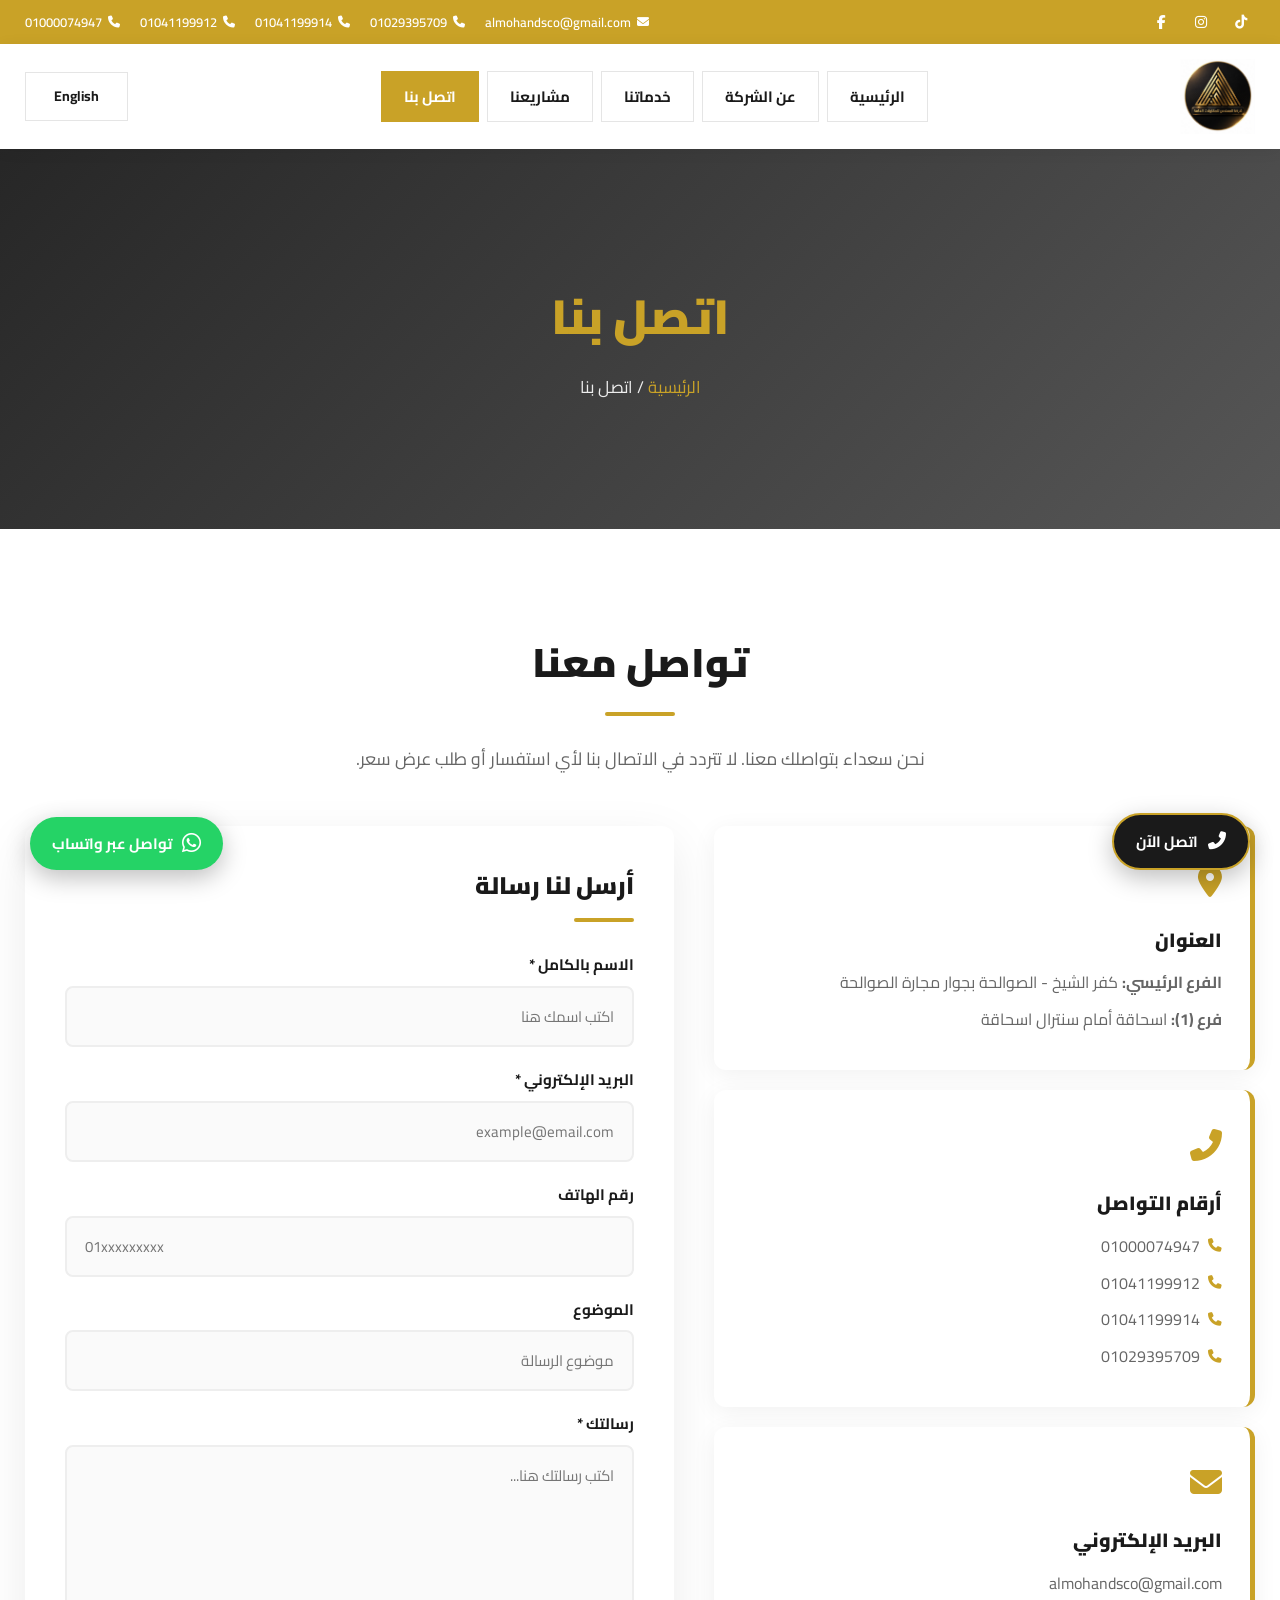
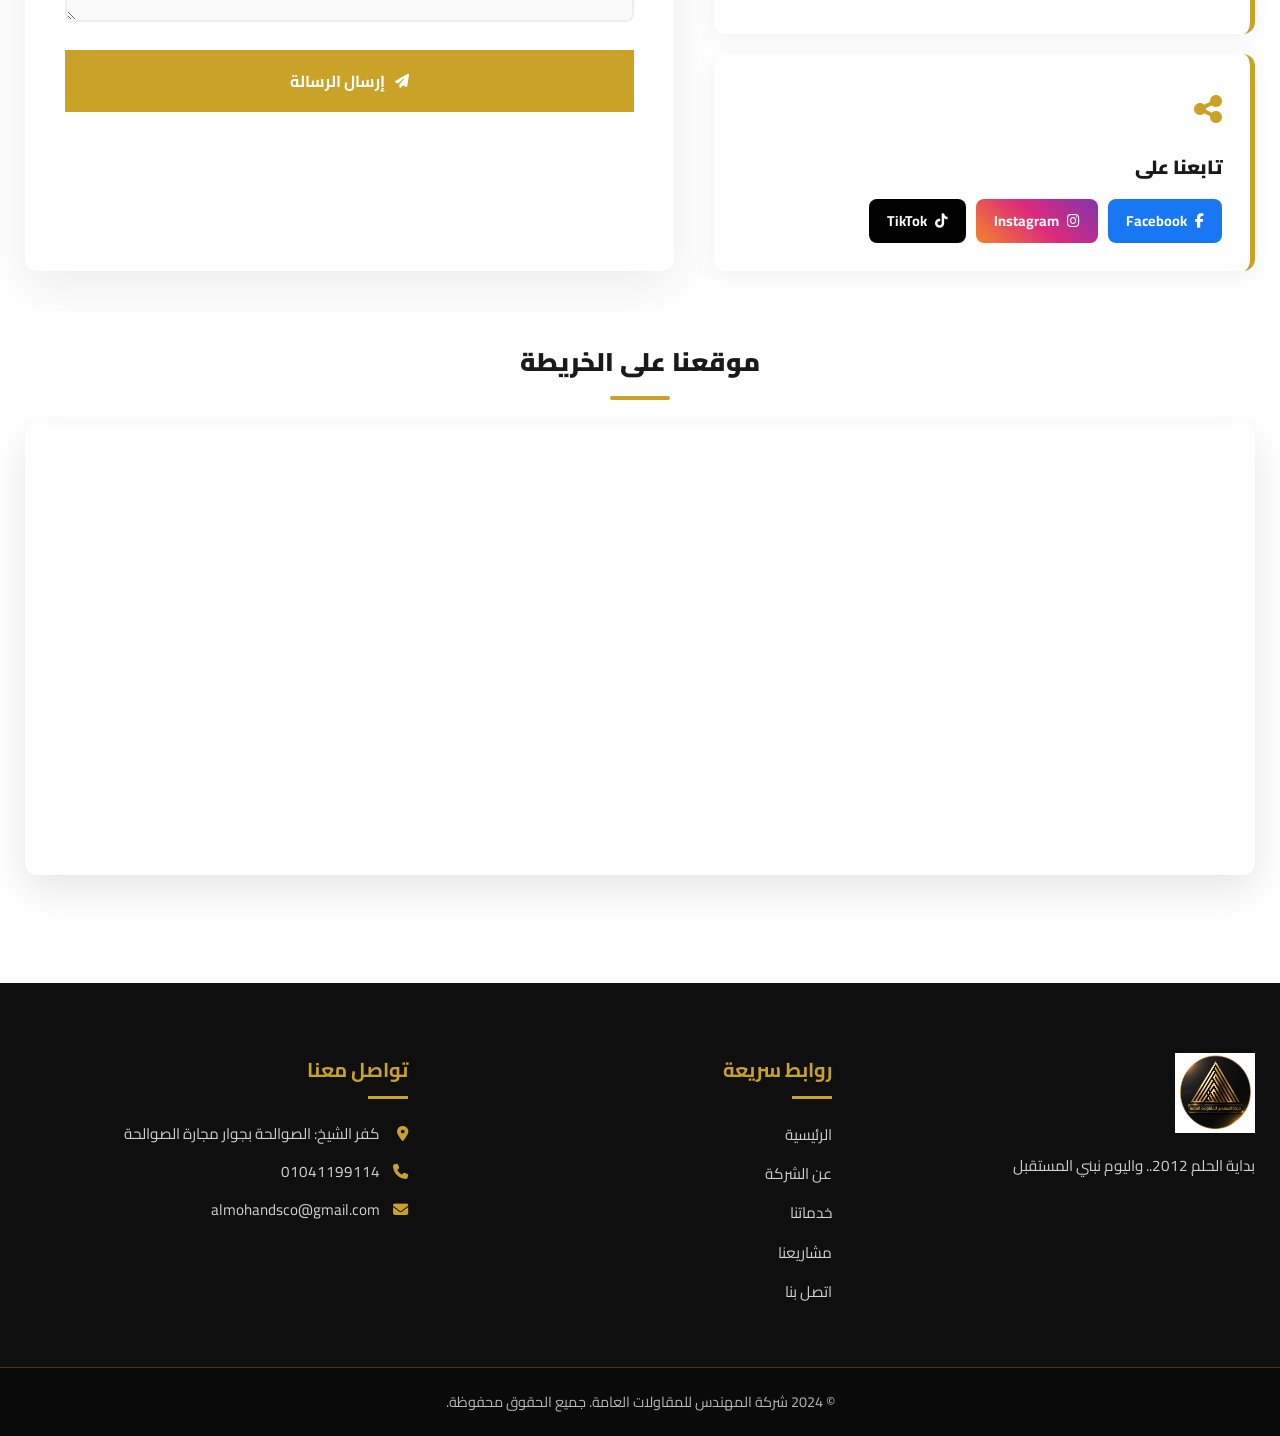
<file: contact.html>
<!DOCTYPE html>
<html lang="ar" dir="rtl">
<head>
    <meta charset="UTF-8">
    <meta name="viewport" content="width=device-width, initial-scale=1.0">
    <title>اتصل بنا | شركة المهندس للمقاولات العامة</title>
    <meta name="description" content="تواصل مع شركة المهندس للمقاولات العامة">
    
    <link rel="icon" type="image/png" href="images/logo.png">
    <link rel="stylesheet" href="css/style.css">
    <link href="https://fonts.googleapis.com/css2?family=Cairo:wght@400;600;700;900&display=swap" rel="stylesheet">
    <link rel="stylesheet" href="https://cdnjs.cloudflare.com/ajax/libs/font-awesome/6.4.0/css/all.min.css">
</head>
<body>

    <div class="top-bar">
        <div class="container top-bar-content">
            <div class="top-social">
    <a href="http://www.tiktok.com/@elmohandes84" target="_blank" title="TikTok"><i class="fab fa-tiktok"></i></a>
    <a href="https://www.instagram.com/elmohandes844/" target="_blank" title="Instagram"><i class="fab fa-instagram"></i></a>
    <a href="https://www.facebook.com/share/19fBypR7Ce/?mibextid=wwXIfr" target="_blank" title="Facebook"><i class="fab fa-facebook-f"></i></a>
</div>
            <div class="top-info">
                <a href="mailto:almohandsco@gmail.com"><i class="fas fa-envelope"></i><span>almohandsco@gmail.com</span></a>
                <a href="tel:01029395709"><i class="fas fa-phone"></i><span>01029395709</span></a>
                <a href="tel:01041199914"><i class="fas fa-phone"></i><span>01041199914</span></a>
                <a href="tel:01041199912"><i class="fas fa-phone"></i><span>01041199912</span></a>
                <a href="tel:01000074947"><i class="fas fa-phone"></i><span>01000074947</span></a>
            </div>
        </div>
    </div>

    <header class="header">
        <div class="container header-content">
            <a href="index.html" class="logo">
                <img src="images/logo.png" alt="شركة المهندس للمقاولات العامة">
            </a>
            <nav class="nav">
                <ul>
                    <li><a href="index.html">الرئيسية</a></li>
                    <li><a href="about.html">عن الشركة</a></li>
                    <li><a href="services.html">خدماتنا</a></li>
                    <li><a href="projects.html">مشاريعنا</a></li>
                    <li><a href="contact.html" class="active">اتصل بنا</a></li>
                </ul>
            </nav>
            <a href="en/contact.html" class="lang-btn">English</a>
            <button class="menu-toggle" onclick="toggleMenu()"><i class="fas fa-bars"></i></button>
        </div>
    </header>

    <section class="page-banner" style="background-image: url('https://images.unsplash.com/photo-1423666639041-f56000c27a9a?w=1920&q=80');">
        <div class="page-banner-overlay"></div>
        <div class="container page-banner-content">
            <h1>اتصل بنا</h1>
            <p><a href="index.html">الرئيسية</a> / اتصل بنا</p>
        </div>
    </section>

    <section class="contact-section">
        <div class="container">
            <h2 class="section-title">تواصل معنا</h2>
            <p class="section-text">
                نحن سعداء بتواصلك معنا. لا تتردد في الاتصال بنا لأي استفسار أو طلب عرض سعر.
            </p>

            <div class="contact-grid">

                <!-- معلومات التواصل -->
                <div class="contact-info">

                    <div class="info-card">
                        <div class="info-icon"><i class="fas fa-map-marker-alt"></i></div>
                        <h3>العنوان</h3>
                        <p><strong>الفرع الرئيسي:</strong> كفر الشيخ - الصوالحة بجوار مجارة الصوالحة</p>
                        <p><strong>فرع (1):</strong> اسحاقة أمام سنترال اسحاقة</p>
                    </div>

                    <div class="info-card">
                        <div class="info-icon"><i class="fas fa-phone-alt"></i></div>
                        <h3>أرقام التواصل</h3>
                        <p><a href="tel:01000074947"><i class="fas fa-phone"></i> 01000074947</a></p>
                        <p><a href="tel:01041199912"><i class="fas fa-phone"></i> 01041199912</a></p>
                        <p><a href="tel:01041199914"><i class="fas fa-phone"></i> 01041199914</a></p>
                        <p><a href="tel:01029395709"><i class="fas fa-phone"></i> 01029395709</a></p>
                    </div>

                    <div class="info-card">
                        <div class="info-icon"><i class="fas fa-envelope"></i></div>
                        <h3>البريد الإلكتروني</h3>
                        <p><a href="mailto:almohandsco@gmail.com">almohandsco@gmail.com</a></p>
                    </div>

                    <div class="info-card">
                        <div class="info-icon"><i class="fas fa-share-alt"></i></div>
                        <h3>تابعنا على</h3>
                        <div class="social-links">
    <a href="https://www.facebook.com/share/19fBypR7Ce/?mibextid=wwXIfr" target="_blank" title="Facebook" class="social-fb"><i class="fab fa-facebook-f"></i> Facebook</a>
    <a href="https://www.instagram.com/elmohandes844/" target="_blank" title="Instagram" class="social-ig"><i class="fab fa-instagram"></i> Instagram</a>
    <a href="http://www.tiktok.com/@elmohandes84" target="_blank" title="TikTok" class="social-tt"><i class="fab fa-tiktok"></i> TikTok</a>
</div>
                    </div>

                </div>

                <!-- نموذج التواصل -->
                <div class="contact-form-wrapper">
                    <form class="contact-form" id="contactForm">
                        <h3>أرسل لنا رسالة</h3>

                        <div class="form-group">
                            <label>الاسم بالكامل *</label>
                            <input type="text" name="name" placeholder="اكتب اسمك هنا" required>
                        </div>

                        <div class="form-group">
                            <label>البريد الإلكتروني *</label>
                            <input type="email" name="email" placeholder="example@email.com" required>
                        </div>

                        <div class="form-group">
                            <label>رقم الهاتف</label>
                            <input type="tel" name="phone" placeholder="01xxxxxxxxx">
                        </div>

                        <div class="form-group">
                            <label>الموضوع</label>
                            <input type="text" name="subject" placeholder="موضوع الرسالة">
                        </div>

                        <div class="form-group">
                            <label>رسالتك *</label>
                            <textarea name="message" rows="5" placeholder="اكتب رسالتك هنا..." required></textarea>
                        </div>

                        <button type="submit" class="btn-primary btn-submit">
                            <i class="fas fa-paper-plane"></i>
                            إرسال الرسالة
                        </button>
                    </form>
                </div>

            </div>

            <!-- الخريطة -->
            <div class="map-container">
                <h3>موقعنا على الخريطة</h3>
                <iframe 
                    src="https://www.google.com/maps/embed?pb=!1m18!1m12!1m3!1d3418.5!2d30.9!3d31.1!2m3!1f0!2f0!3f0!3m2!1i1024!2i768!4f13.1!3m3!1m2!1s0x0%3A0x0!2zMzHCsDA2JzAwLjAiTiAzMMKwNTQnMDAuMCJF!5e0!3m2!1sen!2seg!4v1234567890"
                    width="100%" height="450" style="border:0;" allowfullscreen="" loading="lazy">
                </iframe>
            </div>

        </div>
    </section>

    <footer class="footer">
        <div class="container footer-content">
            <div class="footer-col">
                <img src="images/logo.png" alt="المهندس" class="footer-logo">
                <p>بداية الحلم 2012.. واليوم نبني المستقبل</p>
            </div>
            <div class="footer-col">
                <h3>روابط سريعة</h3>
                <ul>
                    <li><a href="index.html">الرئيسية</a></li>
                    <li><a href="about.html">عن الشركة</a></li>
                    <li><a href="services.html">خدماتنا</a></li>
                    <li><a href="projects.html">مشاريعنا</a></li>
                    <li><a href="contact.html">اتصل بنا</a></li>
                </ul>
            </div>
            <div class="footer-col">
                <h3>تواصل معنا</h3>
                <p><i class="fas fa-map-marker-alt"></i> كفر الشيخ: الصوالحة بجوار مجارة الصوالحة</p>
                <p><i class="fas fa-phone"></i> 01041199114</p>
                <p><i class="fas fa-envelope"></i> almohandsco@gmail.com</p>
            </div>
        </div>
        <div class="footer-bottom">
            <p>© 2024 شركة المهندس للمقاولات العامة. جميع الحقوق محفوظة.</p>
        </div>
    </footer>

    <a href="https://wa.me/201041199114" class="float-btn whatsapp-btn" target="_blank" title="تواصل عبر واتساب">
        <i class="fab fa-whatsapp"></i>
        <span>تواصل عبر واتساب</span>
    </a>
    <a href="tel:01041199114" class="float-btn call-btn" title="اتصل الآن">
        <i class="fas fa-phone-alt"></i>
        <span>اتصل الآن</span>
    </a>

    <script src="js/main.js"></script>
</body>
</html>
</file>
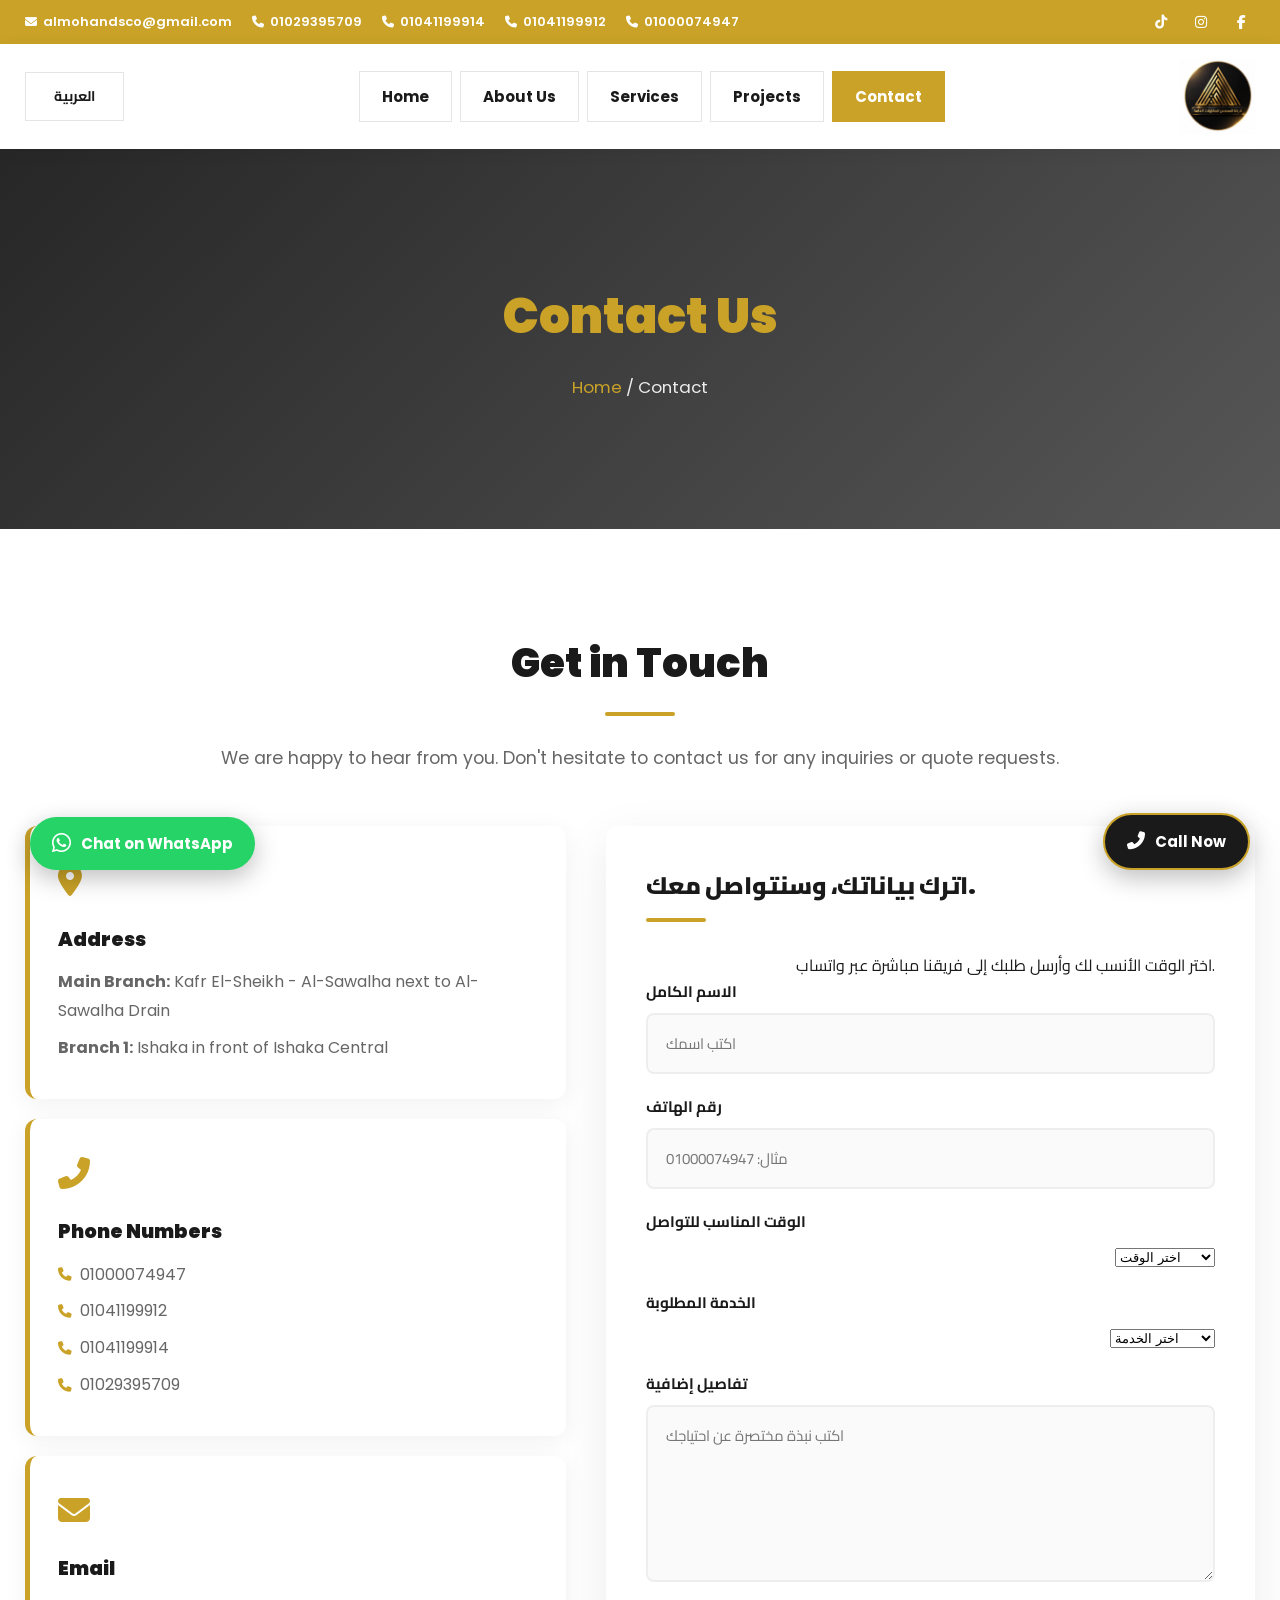
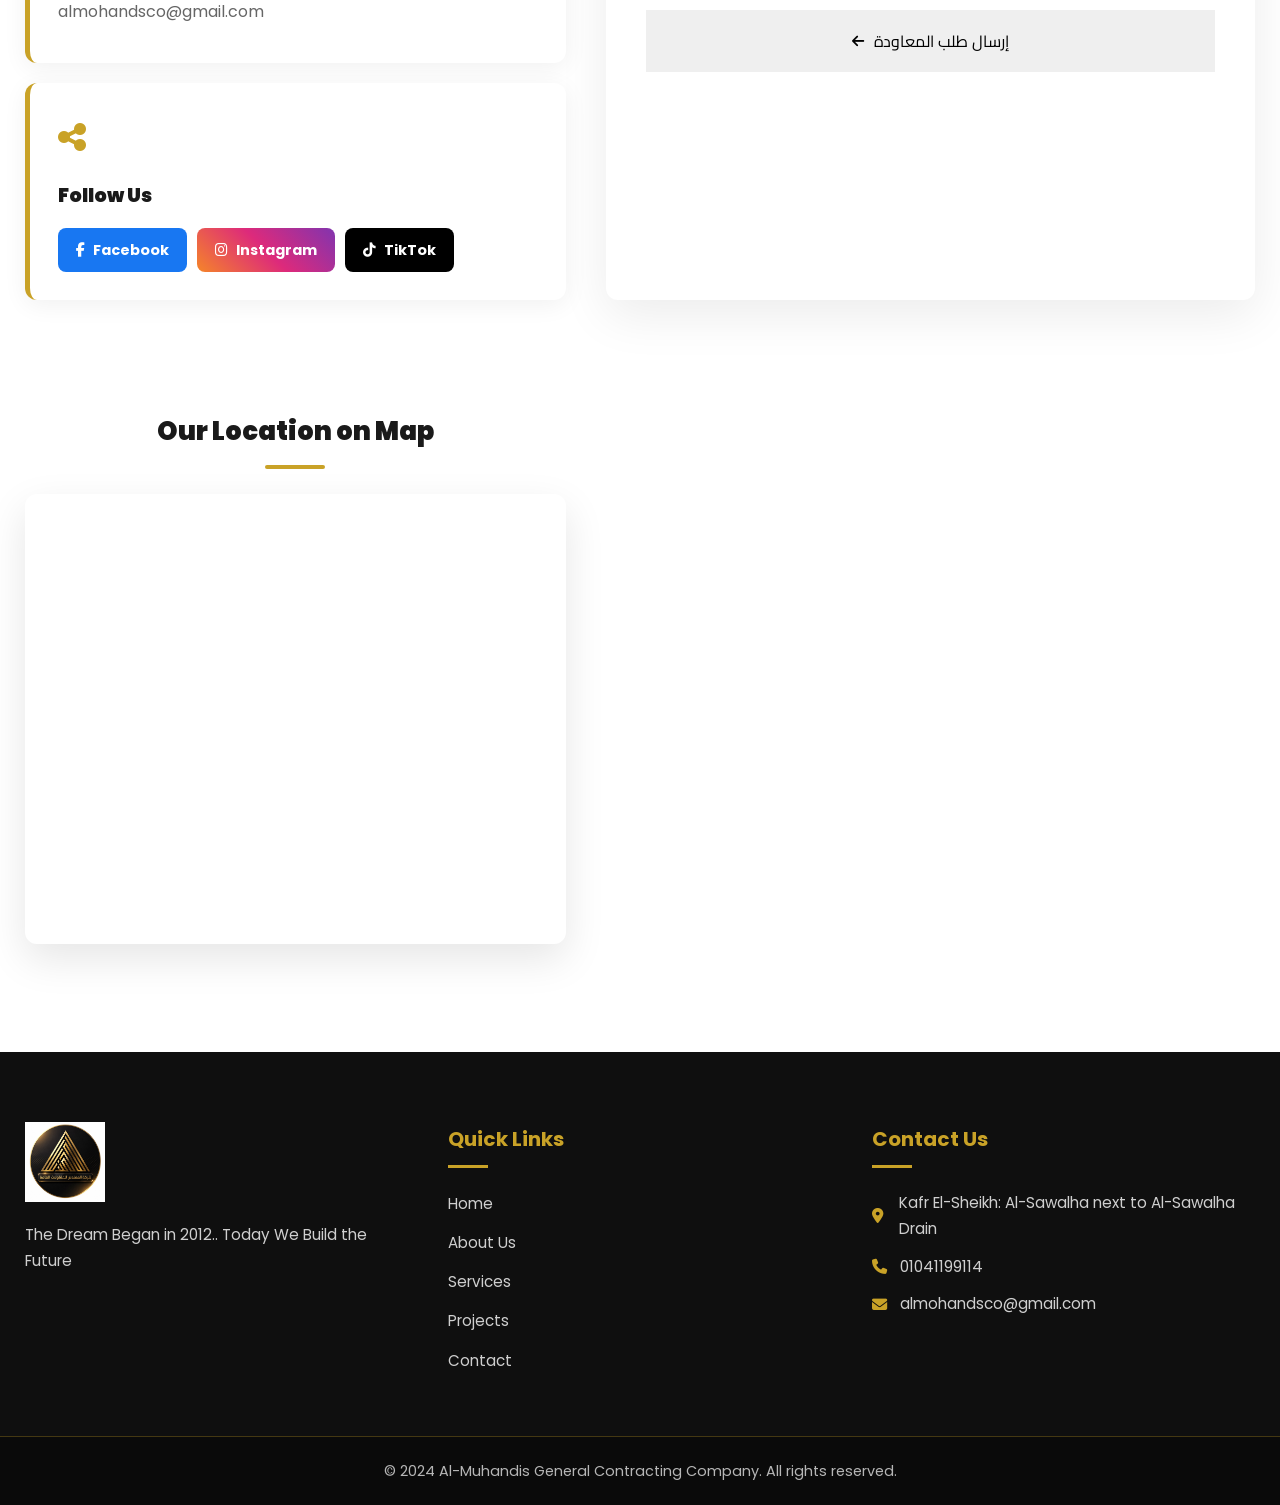
<file: en/contact.html>
<!DOCTYPE html>
<html lang="en" dir="ltr">
<head>
    <meta charset="UTF-8">
    <meta name="viewport" content="width=device-width, initial-scale=1.0">
    <title>Contact Us | Al-Muhandis Contracting</title>
    
    <link rel="icon" type="image/png" href="../images/logo.png">
    <link rel="stylesheet" href="../css/style.css">
    <link href="https://fonts.googleapis.com/css2?family=Poppins:wght@400;600;700;900&family=Cairo:wght@400;600;700;900&display=swap" rel="stylesheet">
    <link rel="stylesheet" href="https://cdnjs.cloudflare.com/ajax/libs/font-awesome/6.4.0/css/all.min.css">
    <style>
/* إصلاح قاطع للنسخة الإنجليزية */
.hero-content,
.hero-subtitle,
.hero-title,
.hero-desc,
.btn-outline {
    direction: ltr !important;
    text-align: left !important;
    align-items: flex-start !important;
}

.hero-content {
    align-items: flex-start !important;
}

.hero-title::after {
    margin-left: 0 !important;
    margin-right: auto !important;
}

.btn-outline {
    align-self: flex-start !important;
}

.year-card {
    right: auto !important;
    left: 25px !important;
    border-right: none !important;
    border-left: 4px solid #C9A227 !important;
}

.year-text {
    border-right: none !important;
    border-left: 1px solid rgba(255,255,255,0.3) !important;
    padding-right: 0 !important;
    padding-left: 20px !important;
    text-align: left !important;
}
</style>
</head>
<body class="en-page" dir="ltr">

    <div class="top-bar">
        <div class="container top-bar-content">
            <div class="top-social">
    <a href="http://www.tiktok.com/@elmohandes84" target="_blank" title="TikTok"><i class="fab fa-tiktok"></i></a>
    <a href="https://www.instagram.com/elmohandes844/" target="_blank" title="Instagram"><i class="fab fa-instagram"></i></a>
    <a href="https://www.facebook.com/share/19fBypR7Ce/?mibextid=wwXIfr" target="_blank" title="Facebook"><i class="fab fa-facebook-f"></i></a>
</div>
            <div class="top-info">
                <a href="mailto:almohandsco@gmail.com"><i class="fas fa-envelope"></i><span>almohandsco@gmail.com</span></a>
                <a href="tel:01029395709"><i class="fas fa-phone"></i><span>01029395709</span></a>
                <a href="tel:01041199914"><i class="fas fa-phone"></i><span>01041199914</span></a>
                <a href="tel:01041199912"><i class="fas fa-phone"></i><span>01041199912</span></a>
                <a href="tel:01000074947"><i class="fas fa-phone"></i><span>01000074947</span></a>
            </div>
        </div>
    </div>

    <header class="header">
        <div class="container header-content">
            <a href="index.html" class="logo">
                <img src="../images/logo.png" alt="Al-Muhandis">
            </a>
            <nav class="nav">
                <ul>
                    <li><a href="index.html">Home</a></li>
                    <li><a href="about.html">About Us</a></li>
                    <li><a href="services.html">Services</a></li>
                    <li><a href="projects.html">Projects</a></li>
                    <li><a href="contact.html" class="active">Contact</a></li>
                </ul>
            </nav>
            <a href="../contact.html" class="lang-btn">العربية</a>
            <button class="menu-toggle" onclick="toggleMenu()"><i class="fas fa-bars"></i></button>
        </div>
    </header>

    <section class="page-banner" style="background-image: url('https://images.unsplash.com/photo-1423666639041-f56000c27a9a?w=1920&q=80');">
        <div class="page-banner-overlay"></div>
        <div class="container page-banner-content">
            <h1>Contact Us</h1>
            <p><a href="index.html">Home</a> / Contact</p>
        </div>
    </section>

    <section class="contact-section">
        <div class="container">
            <h2 class="section-title">Get in Touch</h2>
            <p class="section-text">
                We are happy to hear from you. Don't hesitate to contact us for any inquiries or quote requests.
            </p>

            <div class="contact-grid">

                <div class="contact-info">

                    <div class="info-card">
                        <div class="info-icon"><i class="fas fa-map-marker-alt"></i></div>
                        <h3>Address</h3>
                        <p><strong>Main Branch:</strong> Kafr El-Sheikh - Al-Sawalha next to Al-Sawalha Drain</p>
                        <p><strong>Branch 1:</strong> Ishaka in front of Ishaka Central</p>
                    </div>

                    <div class="info-card">
                        <div class="info-icon"><i class="fas fa-phone-alt"></i></div>
                        <h3>Phone Numbers</h3>
                        <p><a href="tel:01000074947"><i class="fas fa-phone"></i> 01000074947</a></p>
                        <p><a href="tel:01041199912"><i class="fas fa-phone"></i> 01041199912</a></p>
                        <p><a href="tel:01041199914"><i class="fas fa-phone"></i> 01041199914</a></p>
                        <p><a href="tel:01029395709"><i class="fas fa-phone"></i> 01029395709</a></p>
                    </div>

                    <div class="info-card">
                        <div class="info-icon"><i class="fas fa-envelope"></i></div>
                        <h3>Email</h3>
                        <p><a href="mailto:almohandsco@gmail.com">almohandsco@gmail.com</a></p>
                    </div>

                    <div class="info-card">
                        <div class="info-icon"><i class="fas fa-share-alt"></i></div>
                        <h3>Follow Us</h3>
                        <div class="social-links">
    <a href="https://www.facebook.com/share/19fBypR7Ce/?mibextid=wwXIfr" target="_blank" title="Facebook" class="social-fb"><i class="fab fa-facebook-f"></i> Facebook</a>
    <a href="https://www.instagram.com/elmohandes844/" target="_blank" title="Instagram" class="social-ig"><i class="fab fa-instagram"></i> Instagram</a>
    <a href="http://www.tiktok.com/@elmohandes84" target="_blank" title="TikTok" class="social-tt"><i class="fab fa-tiktok"></i> TikTok</a>
</div>
                    </div>

                </div>

                <div class="contact-form-wrapper">
    <form class="contact-form" id="contactForm" action="https://formspree.io/f/xxxxxxxx" method="POST">
        
        <h3>اترك بياناتك، وسنتواصل معك.</h3>
        <p class="form-desc">اختر الوقت الأنسب لك وأرسل طلبك إلى فريقنا مباشرة عبر واتساب.</p>

        <div class="form-row">
            <div class="form-group">
                <label>الاسم الكامل</label>
                <input type="text" name="name" placeholder="اكتب اسمك" required>
            </div>
            <div class="form-group">
                <label>رقم الهاتف</label>
                <input type="tel" name="phone" placeholder="مثال: 01000074947" required>
            </div>
        </div>

        <div class="form-row">
            <div class="form-group">
                <label>الوقت المناسب للتواصل</label>
                <select name="time" required>
                    <option value="">اختر الوقت</option>
                    <option value="صباحاً (9 - 12)">صباحاً (9 - 12)</option>
                    <option value="ظهراً (12 - 3)">ظهراً (12 - 3)</option>
                    <option value="عصراً (3 - 6)">عصراً (3 - 6)</option>
                    <option value="مساءً (6 - 9)">مساءً (6 - 9)</option>
                </select>
            </div>
            <div class="form-group">
                <label>الخدمة المطلوبة</label>
                <select name="service" required>
                    <option value="">اختر الخدمة</option>
                    <option value="تنفيذ">تنفيذ</option>
                    <option value="تصميم">تصميم</option>
                    <option value="إشراف هندسي">إشراف هندسي</option>
                    <option value="توريدات">توريدات</option>
                    <option value="تسويق عقاري">تسويق عقاري</option>
                    <option value="تطوير عقاري">تطوير عقاري</option>
                </select>
            </div>
        </div>

        <div class="form-group">
            <label>تفاصيل إضافية</label>
            <textarea name="details" rows="5" placeholder="اكتب نبذة مختصرة عن احتياجك"></textarea>
        </div>

        <button type="submit" class="btn-submit">
            <i class="fas fa-arrow-left"></i>
            إرسال طلب المعاودة
        </button>
    </form>
</div>

            <div class="map-container">
                <h3>Our Location on Map</h3>
                <iframe 
                    src="https://www.google.com/maps/embed?pb=!1m18!1m12!1m3!1d3418.5!2d30.9!3d31.1!2m3!1f0!2f0!3f0!3m2!1i1024!2i768!4f13.1!3m3!1m2!1s0x0%3A0x0!2zMzHCsDA2JzAwLjAiTiAzMMKwNTQnMDAuMCJF!5e0!3m2!1sen!2seg!4v1234567890"
                    width="100%" height="450" style="border:0;" allowfullscreen="" loading="lazy">
                </iframe>
            </div>

        </div>
    </section>

    <footer class="footer">
        <div class="container footer-content">
            <div class="footer-col">
                <img src="../images/logo.png" alt="Al-Muhandis" class="footer-logo">
                <p>The Dream Began in 2012.. Today We Build the Future</p>
            </div>
            <div class="footer-col">
                <h3>Quick Links</h3>
                <ul>
                    <li><a href="index.html">Home</a></li>
                    <li><a href="about.html">About Us</a></li>
                    <li><a href="services.html">Services</a></li>
                    <li><a href="projects.html">Projects</a></li>
                    <li><a href="contact.html">Contact</a></li>
                </ul>
            </div>
            <div class="footer-col">
                <h3>Contact Us</h3>
                <p><i class="fas fa-map-marker-alt"></i> Kafr El-Sheikh: Al-Sawalha next to Al-Sawalha Drain</p>
                <p><i class="fas fa-phone"></i> 01041199114</p>
                <p><i class="fas fa-envelope"></i> almohandsco@gmail.com</p>
            </div>
        </div>
        <div class="footer-bottom">
            <p>© 2024 Al-Muhandis General Contracting Company. All rights reserved.</p>
        </div>
    </footer>

    <a href="https://wa.me/201041199114" class="float-btn whatsapp-btn" target="_blank">
        <i class="fab fa-whatsapp"></i>
        <span>Chat on WhatsApp</span>
    </a>
    <a href="tel:01041199114" class="float-btn call-btn">
        <i class="fas fa-phone-alt"></i>
        <span>Call Now</span>
    </a>

    <script src="../js/main.js"></script>
</body>
</html>
</file>
<file: css/style.css>
/* ============ إعدادات عامة ============ */
* {
    margin: 0;
    padding: 0;
    box-sizing: border-box;
}

:root {
    --gold: #C9A227;
    --gold-dark: #A8871B;
    --black: #1A1A1A;
    --dark: #0F0F0F;
    --white: #FFFFFF;
    --light: #F8F8F8;
    --gray: #666666;
    --border: #E5E5E5;
}

html {
    scroll-behavior: smooth;
}

body {
    font-family: 'Cairo', sans-serif;
    color: var(--black);
    line-height: 1.7;
    direction: rtl;
    background: var(--white);
    overflow-x: hidden;
}

.container {
    max-width: 1300px;
    margin: 0 auto;
    padding: 0 25px;
}

a {
    text-decoration: none;
    color: inherit;
    transition: all 0.3s;
}

img {
    max-width: 100%;
    display: block;
}

/* ============ الشريط العلوي ============ */
.top-bar {
    background: var(--gold);
    color: var(--white);
    font-size: 13px;
    padding: 8px 0;
}

.top-bar-content {
    display: flex;
    justify-content: space-between;
    align-items: center;
    gap: 20px;
    flex-wrap: wrap;
}

.top-info {
    display: flex;
    gap: 20px;
    flex-wrap: wrap;
    align-items: center;
}

.top-info a {
    color: var(--white);
    display: flex;
    align-items: center;
    gap: 6px;
    font-weight: 600;
}

.top-info a:hover {
    opacity: 0.85;
}

.top-info i {
    font-size: 12px;
}

.top-social {
    display: flex;
    gap: 12px;
}

.top-social a {
    color: var(--white);
    font-size: 14px;
    width: 28px;
    height: 28px;
    display: flex;
    align-items: center;
    justify-content: center;
    border-radius: 50%;
    transition: all 0.3s;
}

.top-social a:hover {
    background: rgba(255,255,255,0.2);
    transform: scale(1.1);
}

/* ============ الهيدر ============ */
.header {
    background: var(--white);
    padding: 15px 0;
    box-shadow: 0 2px 15px rgba(0,0,0,0.06);
    position: sticky;
    top: 0;
    z-index: 999;
}

.header-content {
    display: flex;
    align-items: center;
    justify-content: space-between;
    gap: 20px;
}

/* اللوجو */
.logo img {
    height: 75px;
    width: auto;
    transition: transform 0.3s;
}

.logo:hover img {
    transform: scale(1.05);
}

/* الناف بار */
.nav ul {
    display: flex;
    list-style: none;
    gap: 8px;
}

.nav a {
    display: block;
    padding: 12px 22px;
    font-weight: 700;
    font-size: 15px;
    color: var(--black);
    background: var(--white);
    border: 1px solid var(--border);
    transition: all 0.3s;
}

.nav a:hover {
    background: var(--light);
    border-color: var(--gold);
    color: var(--gold);
}

.nav a.active {
    background: var(--gold);
    color: var(--white);
    border-color: var(--gold);
}

/* زر اللغة */
.lang-btn {
    padding: 12px 28px;
    border: 1px solid var(--border);
    font-weight: 700;
    font-size: 14px;
    color: var(--black);
    background: var(--white);
    transition: all 0.3s;
}

.lang-btn:hover {
    background: var(--gold);
    color: var(--white);
    border-color: var(--gold);
}

/* زر القائمة للموبايل */
.menu-toggle {
    display: none;
    background: none;
    border: none;
    font-size: 26px;
    color: var(--black);
    cursor: pointer;
}

/* ============ الهيرو ============ */
.hero {
    position: relative;
    min-height: calc(100vh - 130px);
    display: flex;
    align-items: center;
    overflow: hidden;
    background: var(--black);
}

.hero-bg {
    position: absolute;
    inset: 0;
    z-index: 1;
}

.hero-bg img {
    width: 100%;
    height: 100%;
    object-fit: cover;
    animation: slowZoom 20s ease-in-out infinite alternate;
}

@keyframes slowZoom {
    from { transform: scale(1); }
    to { transform: scale(1.08); }
}

.hero-overlay {
    position: absolute;
    inset: 0;
    background: linear-gradient(90deg, 
        rgba(15,15,15,0.95) 0%, 
        rgba(15,15,15,0.75) 40%, 
        rgba(15,15,15,0.55) 100%);
    z-index: 2;
}

.hero-content {
    position: relative;
    z-index: 3;
    width: 100%;
    color: var(--white);
    padding-top: 60px;
    padding-bottom: 60px;
    min-height: calc(100vh - 130px);
    display: flex;
    flex-direction: column;
    justify-content: center;
}

.hero-subtitle {
    color: var(--gold);
    font-size: 1.15rem;
    font-weight: 600;
    margin-bottom: 25px;
    letter-spacing: 1px;
}

.hero-title {
    font-size: 4rem;
    font-weight: 900;
    line-height: 1.2;
    margin-bottom: 25px;
    max-width: 800px;
}

.hero-title::after {
    content: '';
    display: block;
    width: 80px;
    height: 5px;
    background: var(--gold);
    margin-top: 20px;
    border-radius: 3px;
}

.hero-desc {
    font-size: 1.2rem;
    max-width: 650px;
    margin-bottom: 40px;
    line-height: 1.9;
    color: rgba(255,255,255,0.9);
}

/* زر تعرف على الشركة */
.btn-outline {
    display: inline-flex;
    align-items: center;
    gap: 12px;
    padding: 16px 45px;
    border: 2px solid var(--gold);
    color: var(--white);
    font-weight: 700;
    font-size: 16px;
    background: transparent;
    width: fit-content;
    transition: all 0.3s;
    align-self: flex-start;
}

.btn-outline:hover {
    background: var(--gold);
    color: var(--white);
    transform: translateX(-5px);
}

.btn-outline i {
    transition: transform 0.3s;
}

.btn-outline:hover i {
    transform: translateX(-6px);
}

/* كارت 2012 */
.year-card {
    position: absolute;
    bottom: 60px;
    right: 25px;
    display: flex;
    align-items: center;
    gap: 20px;
    padding: 20px 25px;
    background: rgba(15,15,15,0.6);
    backdrop-filter: blur(10px);
    border-right: 4px solid var(--gold);
    border-radius: 8px;
}

.year {
    font-size: 3.5rem;
    font-weight: 900;
    color: var(--gold);
    line-height: 1;
}

.year-text {
    font-size: 1rem;
    font-weight: 600;
    line-height: 1.5;
    color: var(--white);
    border-right: 1px solid rgba(255,255,255,0.3);
    padding-right: 20px;
}

/* ============ نبذة سريعة ============ */
.quick-about {
    padding: 100px 0;
    text-align: center;
    background: var(--white);
}

.section-title {
    font-size: 2.5rem;
    color: var(--black);
    font-weight: 900;
    margin-bottom: 25px;
    position: relative;
    display: inline-block;
}

.section-title::after {
    content: '';
    display: block;
    width: 70px;
    height: 4px;
    background: var(--gold);
    margin: 15px auto 0;
    border-radius: 2px;
}

.section-text {
    max-width: 850px;
    margin: 0 auto 35px;
    font-size: 1.1rem;
    line-height: 2;
    color: var(--gray);
}

.btn-primary {
    display: inline-block;
    padding: 15px 45px;
    background: var(--gold);
    color: var(--white);
    font-weight: 700;
    font-size: 16px;
    border: 2px solid var(--gold);
    transition: all 0.3s;
}

.btn-primary:hover {
    background: transparent;
    color: var(--gold);
}

/* ============ القطاعات ============ */
.sectors {
    padding: 100px 0;
    background: var(--light);
    text-align: center;
}

.sectors-grid {
    display: grid;
    grid-template-columns: repeat(auto-fit, minmax(200px, 1fr));
    gap: 25px;
    margin-top: 50px;
}

.sector-card {
    background: var(--white);
    padding: 45px 20px;
    border-radius: 10px;
    box-shadow: 0 5px 20px rgba(0,0,0,0.05);
    transition: all 0.4s;
    border-bottom: 4px solid transparent;
    position: relative;
}

.sector-card:hover {
    transform: translateY(-10px);
    box-shadow: 0 15px 40px rgba(201,162,39,0.2);
    border-bottom-color: var(--gold);
}

.sector-icon {
    font-size: 3rem;
    color: var(--gold);
    margin-bottom: 20px;
    transition: transform 0.4s;
}

.sector-card:hover .sector-icon {
    transform: scale(1.15) rotate(-5deg);
}

.sector-card h3 {
    color: var(--black);
    font-size: 1.15rem;
    font-weight: 700;
}

/* ============ الفوتر ============ */
.footer {
    background: var(--dark);
    color: var(--white);
    padding: 70px 0 0;
}

.footer-content {
    display: grid;
    grid-template-columns: repeat(auto-fit, minmax(250px, 1fr));
    gap: 40px;
    padding-bottom: 50px;
}

.footer-logo {
    height: 80px;
    width: auto;
    margin-bottom: 20px;
}

.footer-col h3 {
    color: var(--gold);
    margin-bottom: 22px;
    font-size: 1.25rem;
    font-weight: 700;
    position: relative;
    padding-bottom: 12px;
}

.footer-col h3::after {
    content: '';
    position: absolute;
    bottom: 0;
    right: 0;
    width: 40px;
    height: 3px;
    background: var(--gold);
}

.footer-col p {
    margin-bottom: 12px;
    font-size: 0.95rem;
    color: rgba(255,255,255,0.8);
    display: flex;
    align-items: center;
    gap: 10px;
}

.footer-col p i {
    color: var(--gold);
    width: 18px;
}

.footer-col ul {
    list-style: none;
}

.footer-col ul li {
    margin-bottom: 12px;
}

.footer-col ul a {
    color: rgba(255,255,255,0.8);
    font-size: 0.95rem;
    transition: all 0.3s;
    display: inline-block;
}

.footer-col ul a:hover {
    color: var(--gold);
    transform: translateX(-5px);
}

.footer-bottom {
    background: rgba(0,0,0,0.3);
    text-align: center;
    padding: 22px;
    font-size: 0.9rem;
    color: rgba(255,255,255,0.7);
    border-top: 1px solid rgba(201,162,39,0.3);
}

/* ============ الأزرار العائمة ============ */
.float-btn {
    position: fixed;
    bottom: 30px;
    display: flex;
    align-items: center;
    gap: 10px;
    padding: 14px 22px;
    border-radius: 50px;
    font-weight: 700;
    font-size: 15px;
    color: var(--white);
    box-shadow: 0 8px 25px rgba(0,0,0,0.25);
    z-index: 998;
    transition: all 0.3s;
}

.float-btn:hover {
    transform: translateY(-5px) scale(1.05);
    box-shadow: 0 12px 30px rgba(0,0,0,0.35);
}

.whatsapp-btn {
    left: 30px;
    background: #25D366;
}

.whatsapp-btn:hover {
    background: #128C7E;
}

.whatsapp-btn i {
    font-size: 22px;
}

.call-btn {
    right: 30px;
    background: var(--black);
    border: 2px solid var(--gold);
}

.call-btn:hover {
    background: var(--gold);
}

.call-btn i {
    font-size: 18px;
}

/* ============ الموبايل ============ */
@media (max-width: 992px) {
    .top-bar {
        font-size: 12px;
    }
    
    .top-info {
        gap: 12px;
    }
    
    .top-info span {
        display: none;
    }
    
    .top-info i {
        font-size: 14px;
    }
    
    .nav {
        display: none;
        position: absolute;
        top: 100%;
        right: 0;
        left: 0;
        background: var(--white);
        box-shadow: 0 10px 25px rgba(0,0,0,0.1);
        padding: 15px;
    }
    
    .nav.open {
        display: block;
    }
    
    .nav ul {
        flex-direction: column;
        gap: 8px;
    }
    
    .nav a {
        padding: 14px 20px;
    }
    
    .menu-toggle {
        display: block;
        order: -1;
    }
    
    .hero-title {
        font-size: 2.5rem;
    }
    
    .hero-desc {
        font-size: 1.05rem;
    }
    
    .year-card {
        position: static;
        margin-top: 40px;
        align-self: flex-start;
    }
    
    .year {
        font-size: 2.5rem;
    }
}

@media (max-width: 600px) {
    .top-info a:not(:last-child) {
        display: none;
    }
    
    .hero-title {
        font-size: 1.9rem;
    }
    
    .hero-title::after {
        margin: 15px auto 0;
    }
    
    .hero-subtitle {
        font-size: 1rem;
    }
    
    .logo img {
        height: 55px;
    }
    
    .section-title {
        font-size: 1.8rem;
    }
    
    .float-btn span {
        display: none;
    }
    
    .float-btn {
        width: 55px;
        height: 55px;
        padding: 0;
        justify-content: center;
        border-radius: 50%;
    }
    
    .whatsapp-btn {
        left: 20px;
    }
    
    .call-btn {
        right: 20px;
    }
}
/* ============ بانر الصفحات الداخلية ============ */
.page-banner {
    position: relative;
    height: 380px;
    background-size: cover;
    background-position: center;
    display: flex;
    align-items: center;
    justify-content: center;
    text-align: center;
}

.page-banner-overlay {
    position: absolute;
    inset: 0;
    background: linear-gradient(135deg, rgba(15,15,15,0.9), rgba(15,15,15,0.7));
    z-index: 1;
}

.page-banner-content {
    position: relative;
    z-index: 2;
    color: var(--white);
}

.page-banner h1 {
    font-size: 3rem;
    font-weight: 900;
    color: var(--gold);
    margin-bottom: 15px;
}

.page-banner p {
    font-size: 1.05rem;
    color: rgba(255,255,255,0.9);
}

.page-banner p a {
    color: var(--gold);
}

.page-banner p a:hover {
    text-decoration: underline;
}

/* ============ عن الشركة ============ */
.about-intro {
    padding: 100px 0;
}

.about-grid {
    display: grid;
    grid-template-columns: 1fr 1fr;
    gap: 60px;
    align-items: center;
}

.section-title-right {
    font-size: 2rem;
    color: var(--black);
    font-weight: 900;
    margin-bottom: 30px;
    position: relative;
    padding-right: 25px;
}

.section-title-right::before {
    content: '';
    position: absolute;
    right: 0;
    top: 5px;
    bottom: 5px;
    width: 6px;
    background: var(--gold);
    border-radius: 3px;
}

.about-text p {
    margin-bottom: 18px;
    font-size: 1.05rem;
    color: var(--gray);
    line-height: 2;
}

.about-text strong {
    color: var(--black);
}

.about-image {
    position: relative;
    border-radius: 12px;
    overflow: hidden;
    box-shadow: 0 25px 60px rgba(0,0,0,0.15);
}

.about-image img {
    width: 100%;
    height: 500px;
    object-fit: cover;
    display: block;
}

.about-image-badge {
    position: absolute;
    bottom: 25px;
    right: 25px;
    background: var(--gold);
    color: var(--white);
    padding: 20px 30px;
    border-radius: 10px;
    text-align: center;
    box-shadow: 0 10px 30px rgba(0,0,0,0.2);
}

.about-image-badge span {
    display: block;
    font-size: 0.9rem;
    margin-bottom: 5px;
    opacity: 0.95;
}

.about-image-badge strong {
    font-size: 2rem;
    font-weight: 900;
    line-height: 1;
}

/* ============ الرسالة والرؤية ============ */
.vision-mission {
    padding: 100px 0;
    background: var(--light);
    text-align: center;
}

.vm-grid {
    display: grid;
    grid-template-columns: repeat(auto-fit, minmax(300px, 1fr));
    gap: 30px;
    margin-top: 50px;
}

.vm-card {
    background: var(--white);
    padding: 50px 35px;
    border-radius: 12px;
    text-align: right;
    box-shadow: 0 5px 25px rgba(0,0,0,0.06);
    transition: all 0.4s;
    border-top: 5px solid var(--gold);
    position: relative;
    overflow: hidden;
}

.vm-card::before {
    content: '';
    position: absolute;
    top: 0;
    right: 0;
    width: 100%;
    height: 100%;
    background: linear-gradient(135deg, transparent 60%, rgba(201,162,39,0.05));
    pointer-events: none;
}

.vm-card:hover {
    transform: translateY(-10px);
    box-shadow: 0 20px 50px rgba(201,162,39,0.2);
}

.vm-icon {
    font-size: 2.8rem;
    color: var(--gold);
    margin-bottom: 25px;
    display: inline-block;
}

.vm-card h3 {
    color: var(--black);
    font-size: 1.5rem;
    margin-bottom: 18px;
    font-weight: 900;
}

.vm-card p {
    color: var(--gray);
    line-height: 2;
    font-size: 1rem;
}

/* ============ الخدمات ============ */
.services-section {
    padding: 100px 0;
    text-align: center;
}

.services-grid {
    display: grid;
    grid-template-columns: repeat(auto-fit, minmax(320px, 1fr));
    gap: 30px;
    margin-top: 50px;
}

.service-card {
    background: var(--white);
    border-radius: 12px;
    overflow: hidden;
    box-shadow: 0 8px 30px rgba(0,0,0,0.08);
    transition: all 0.4s;
    text-align: right;
}

.service-card:hover {
    transform: translateY(-10px);
    box-shadow: 0 20px 50px rgba(0,0,0,0.15);
}

.service-img {
    position: relative;
    height: 240px;
    overflow: hidden;
}

.service-img img {
    width: 100%;
    height: 100%;
    object-fit: cover;
    transition: transform 0.6s;
}

.service-card:hover .service-img img {
    transform: scale(1.15);
}

.service-overlay {
    position: absolute;
    inset: 0;
    background: linear-gradient(135deg, rgba(15,15,15,0.4), rgba(15,15,15,0.7));
    display: flex;
    align-items: center;
    justify-content: center;
    opacity: 0;
    transition: opacity 0.4s;
}

.service-card:hover .service-overlay {
    opacity: 1;
}

.service-overlay i {
    font-size: 3rem;
    color: var(--gold);
    transform: scale(0.5);
    transition: transform 0.4s;
}

.service-card:hover .service-overlay i {
    transform: scale(1);
}

.service-body {
    padding: 30px 25px;
}

.service-body h3 {
    color: var(--black);
    font-size: 1.35rem;
    margin-bottom: 12px;
    font-weight: 900;
    position: relative;
    padding-bottom: 12px;
}

.service-body h3::after {
    content: '';
    position: absolute;
    bottom: 0;
    right: 0;
    width: 40px;
    height: 3px;
    background: var(--gold);
}

.service-body p {
    color: var(--gray);
    line-height: 1.9;
    font-size: 1rem;
}

/* ============ CTA ============ */
.cta-section {
    background: linear-gradient(135deg, var(--black), #2a2a2a);
    padding: 80px 0;
    text-align: center;
    color: var(--white);
    position: relative;
    overflow: hidden;
}

.cta-section::before {
    content: '';
    position: absolute;
    top: -50%;
    right: -10%;
    width: 500px;
    height: 500px;
    background: radial-gradient(circle, rgba(201,162,39,0.15), transparent 70%);
    border-radius: 50%;
}

.cta-content {
    position: relative;
    z-index: 2;
}

.cta-section h2 {
    font-size: 2.5rem;
    font-weight: 900;
    margin-bottom: 15px;
    color: var(--gold);
}

.cta-section p {
    font-size: 1.15rem;
    margin-bottom: 30px;
    color: rgba(255,255,255,0.9);
}

.cta-section .btn-primary {
    background: var(--gold);
    border-color: var(--gold);
    color: var(--white);
}

.cta-section .btn-primary:hover {
    background: transparent;
    color: var(--gold);
}

/* ============ المشاريع ============ */
.projects-section {
    padding: 100px 0;
    text-align: center;
}

.projects-filter {
    display: flex;
    justify-content: center;
    flex-wrap: wrap;
    gap: 12px;
    margin: 40px 0 50px;
}

.filter-btn {
    padding: 12px 28px;
    background: var(--white);
    border: 2px solid var(--border);
    font-family: 'Cairo', sans-serif;
    font-weight: 700;
    font-size: 15px;
    cursor: pointer;
    color: var(--black);
    transition: all 0.3s;
}

.filter-btn:hover,
.filter-btn.active {
    background: var(--gold);
    color: var(--white);
    border-color: var(--gold);
}

.projects-grid {
    display: grid;
    grid-template-columns: repeat(auto-fit, minmax(320px, 1fr));
    gap: 30px;
}

.project-card {
    background: var(--white);
    border-radius: 12px;
    overflow: hidden;
    box-shadow: 0 8px 30px rgba(0,0,0,0.08);
    transition: all 0.4s;
    text-align: right;
    animation: fadeInUp 0.5s ease;
}

@keyframes fadeInUp {
    from {
        opacity: 0;
        transform: translateY(20px);
    }
    to {
        opacity: 1;
        transform: translateY(0);
    }
}

.project-card:hover {
    transform: translateY(-10px);
    box-shadow: 0 20px 50px rgba(0,0,0,0.15);
}

.project-img {
    position: relative;
    height: 250px;
    overflow: hidden;
}

.project-img img {
    width: 100%;
    height: 100%;
    object-fit: cover;
    transition: transform 0.6s;
}

.project-card:hover .project-img img {
    transform: scale(1.15);
}

.project-overlay {
    position: absolute;
    inset: 0;
    background: linear-gradient(to top, rgba(15,15,15,0.8), transparent 50%);
    display: flex;
    align-items: flex-end;
    padding: 20px;
}

.project-tag {
    background: var(--gold);
    color: var(--white);
    padding: 6px 18px;
    border-radius: 50px;
    font-size: 0.85rem;
    font-weight: 700;
}

.project-info {
    padding: 25px;
}

.project-info h3 {
    color: var(--black);
    font-size: 1.25rem;
    margin-bottom: 12px;
    font-weight: 900;
}

.project-info p {
    color: var(--gray);
    line-height: 1.9;
    font-size: 0.98rem;
}

/* ============ اتصل بنا ============ */
.contact-section {
    padding: 100px 0;
    text-align: center;
}

.contact-grid {
    display: grid;
    grid-template-columns: 1fr 1.2fr;
    gap: 40px;
    margin-top: 50px;
    text-align: right;
}

.contact-info {
    display: flex;
    flex-direction: column;
    gap: 20px;
}

.info-card {
    background: var(--white);
    padding: 28px;
    border-radius: 12px;
    box-shadow: 0 5px 25px rgba(0,0,0,0.06);
    border-right: 5px solid var(--gold);
    transition: all 0.3s;
}

.info-card:hover {
    box-shadow: 0 10px 35px rgba(201,162,39,0.15);
    transform: translateX(-5px);
}

.info-icon {
    font-size: 2rem;
    color: var(--gold);
    margin-bottom: 15px;
}

.info-card h3 {
    color: var(--black);
    margin-bottom: 12px;
    font-size: 1.2rem;
    font-weight: 900;
}

.info-card p {
    color: var(--gray);
    margin-bottom: 8px;
    line-height: 1.8;
}

.info-card p a {
    color: var(--gray);
    display: flex;
    align-items: center;
    gap: 8px;
    transition: color 0.3s;
}

.info-card p a:hover {
    color: var(--gold);
}

.info-card p a i {
    color: var(--gold);
    font-size: 0.85rem;
}

.social-links {
    display: flex;
    flex-wrap: wrap;
    gap: 10px;
    margin-top: 15px;
}

.social-links a {
    text-decoration: none;
    color: var(--white);
    padding: 10px 18px;
    border-radius: 8px;
    font-size: 0.9rem;
    font-weight: 700;
    display: inline-flex;
    align-items: center;
    gap: 8px;
    transition: all 0.3s;
}

.social-links a:hover {
    transform: translateY(-3px);
    box-shadow: 0 8px 20px rgba(0,0,0,0.2);
}

.social-fb { background: #1877F2; }
.social-li { background: #0A66C2; }
.social-ig { background: linear-gradient(45deg, #F58529, #DD2A7B, #8134AF); }
.social-tt { background: #000; }

/* نموذج التواصل */
.contact-form-wrapper {
    background: var(--white);
    padding: 40px;
    border-radius: 12px;
    box-shadow: 0 15px 50px rgba(0,0,0,0.08);
}

.contact-form h3 {
    color: var(--black);
    margin-bottom: 30px;
    font-size: 1.5rem;
    font-weight: 900;
    position: relative;
    padding-bottom: 15px;
}

.contact-form h3::after {
    content: '';
    position: absolute;
    bottom: 0;
    right: 0;
    width: 60px;
    height: 4px;
    background: var(--gold);
    border-radius: 2px;
}

.form-group {
    margin-bottom: 20px;
}

.form-group label {
    display: block;
    margin-bottom: 8px;
    font-weight: 700;
    color: var(--black);
    font-size: 0.95rem;
}

.form-group input,
.form-group textarea {
    width: 100%;
    padding: 14px 18px;
    border: 2px solid #EEEEEE;
    border-radius: 8px;
    font-family: 'Cairo', sans-serif;
    font-size: 15px;
    color: var(--black);
    transition: border-color 0.3s;
    background: #FAFAFA;
}

.form-group input:focus,
.form-group textarea:focus {
    outline: none;
    border-color: var(--gold);
    background: var(--white);
}

.form-group textarea {
    resize: vertical;
    min-height: 130px;
}

.btn-submit {
    width: 100%;
    cursor: pointer;
    border: none;
    font-family: 'Cairo', sans-serif;
    display: flex;
    align-items: center;
    justify-content: center;
    gap: 10px;
    padding: 16px;
    font-size: 16px;
}

.btn-submit i {
    font-size: 14px;
}

/* ============ الخريطة ============ */
.map-container {
    margin-top: 70px;
    text-align: center;
}

.map-container h3 {
    color: var(--black);
    margin-bottom: 25px;
    font-size: 1.6rem;
    font-weight: 900;
    position: relative;
    padding-bottom: 15px;
    display: inline-block;
}

.map-container h3::after {
    content: '';
    position: absolute;
    bottom: 0;
    left: 50%;
    transform: translateX(-50%);
    width: 60px;
    height: 4px;
    background: var(--gold);
    border-radius: 2px;
}

.map-container iframe {
    border-radius: 12px;
    box-shadow: 0 15px 40px rgba(0,0,0,0.1);
}

/* ============ رسالة نجاح ============ */
.form-success {
    background: #4CAF50;
    color: var(--white);
    padding: 15px 20px;
    border-radius: 8px;
    margin-bottom: 20px;
    font-weight: 700;
    display: none;
    animation: slideDown 0.4s ease;
}

@keyframes slideDown {
    from {
        opacity: 0;
        transform: translateY(-15px);
    }
    to {
        opacity: 1;
        transform: translateY(0);
    }
}

/* ============ الموبايل للصفحات الداخلية ============ */
@media (max-width: 992px) {
    .page-banner {
        height: 300px;
    }
    
    .page-banner h1 {
        font-size: 2.2rem;
    }
    
    .about-grid,
    .contact-grid {
        grid-template-columns: 1fr;
        gap: 40px;
    }
    
    .about-image img {
        height: 350px;
    }
    
    .section-title-right {
        font-size: 1.6rem;
    }
    
    .cta-section h2 {
        font-size: 1.8rem;
    }
}

@media (max-width: 600px) {
    .page-banner {
        height: 250px;
    }
    
    .page-banner h1 {
        font-size: 1.7rem;
    }
    
    .about-intro,
    .services-section,
    .projects-section,
    .contact-section,
    .vision-mission {
        padding: 60px 0;
    }
    
    .contact-form-wrapper {
        padding: 25px;
    }
    
    .projects-filter {
        gap: 8px;
    }
    
    .filter-btn {
        padding: 9px 18px;
        font-size: 13px;
    }
}
/* ============ النسخة الإنجليزية ============ */
.en-page {
    font-family: 'Poppins', 'Cairo', sans-serif;
}

.en-page .hero-title::after {
    margin-right: auto;
    margin-left: 0;
}

.en-page .year-card {
    border-right: none;
    border-left: 4px solid var(--gold);
}

.en-page .year-text {
    border-right: none;
    border-left: 1px solid rgba(255,255,255,0.3);
    padding-right: 0;
    padding-left: 20px;
}

.en-page .section-title-right {
    padding-right: 0;
    padding-left: 25px;
}

.en-page .section-title-right::before {
    right: auto;
    left: 0;
}

.en-page .info-card {
    border-right: none;
    border-left: 5px solid var(--gold);
}

.en-page .info-card:hover {
    transform: translateX(5px);
}

.en-page .footer-col h3::after {
    right: auto;
    left: 0;
}

.en-page .footer-col ul a:hover {
    transform: translateX(5px);
}

.en-page .service-body h3::after {
    right: auto;
    left: 0;
}

.en-page .vm-card {
    text-align: left;
}

.en-page .btn-outline:hover {
    transform: translateX(5px);
}

.en-page .btn-outline:hover i {
    transform: translateX(6px);
}

.en-page .contact-form h3::after {
    right: auto;
    left: 0;
}

.en-page .map-container h3::after {
    left: 50%;
}

/* الموبايل */
@media (max-width: 992px) {
    .en-page .nav {
        right: auto;
        left: 0;
    }
}
/* ================================================
   إصلاح النسخة الإنجليزية
   ================================================ */

body.en-page {
    direction: ltr !important;
    text-align: left !important;
}

/* الهيدر - اللوجو + الناف + زر اللغة */
body.en-page .header-content {
    flex-direction: row-reverse !important;
    direction: ltr !important;
}

/* الشريط العلوي - الأرقام + السوشيال */
body.en-page .top-bar-content {
    flex-direction: row-reverse !important;
    direction: ltr !important;
}

/* الهيرو */
body.en-page .hero-content {
    align-items: flex-start !important;
    text-align: left !important;
}

body.en-page .hero-subtitle,
body.en-page .hero-title,
body.en-page .hero-desc {
    text-align: left !important;
    direction: ltr !important;
}

body.en-page .hero-title::after {
    margin-left: 0 !important;
    margin-right: auto !important;
}

body.en-page .btn-outline {
    align-self: flex-start !important;
}

body.en-page .btn-outline:hover {
    transform: translateX(5px) !important;
}

body.en-page .btn-outline:hover i {
    transform: translateX(6px) !important;
}

/* كارت 2012 */
body.en-page .year-card {
    right: auto !important;
    left: 25px !important;
    border-right: none !important;
    border-left: 4px solid var(--gold) !important;
}

body.en-page .year-text {
    border-right: none !important;
    border-left: 1px solid rgba(255,255,255,0.3) !important;
    padding-right: 0 !important;
    padding-left: 20px !important;
}

/* الأقسام */
body.en-page .section-title-right {
    padding-right: 0 !important;
    padding-left: 25px !important;
    text-align: left !important;
}

body.en-page .section-title-right::before {
    right: auto !important;
    left: 0 !important;
}

/* الكروت */
body.en-page .vm-card,
body.en-page .service-body,
body.en-page .project-info,
body.en-page .info-card,
body.en-page .footer-col {
    text-align: left !important;
}

body.en-page .service-body h3::after {
    right: auto !important;
    left: 0 !important;
}

body.en-page .info-card {
    border-right: none !important;
    border-left: 5px solid var(--gold) !important;
}

body.en-page .info-card:hover {
    transform: translateX(5px) !important;
}

body.en-page .footer-col h3::after {
    right: auto !important;
    left: 0 !important;
}

body.en-page .footer-col ul a:hover {
    transform: translateX(5px) !important;
}

body.en-page .footer-col p {
    justify-content: flex-start !important;
}

/* النموذج */
body.en-page .contact-form h3 {
    text-align: left !important;
}

body.en-page .contact-form h3::after {
    right: auto !important;
    left: 0 !important;
}

body.en-page .form-group label {
    text-align: left !important;
}

/* الأزرار العائمة */
body.en-page .whatsapp-btn {
    left: 30px !important;
    right: auto !important;
}

body.en-page .call-btn {
    right: 30px !important;
    left: auto !important;
}

/* الموبايل */
@media (max-width: 992px) {
    body.en-page .nav {
        right: 0 !important;
        left: 0 !important;
    }
}
</file>
